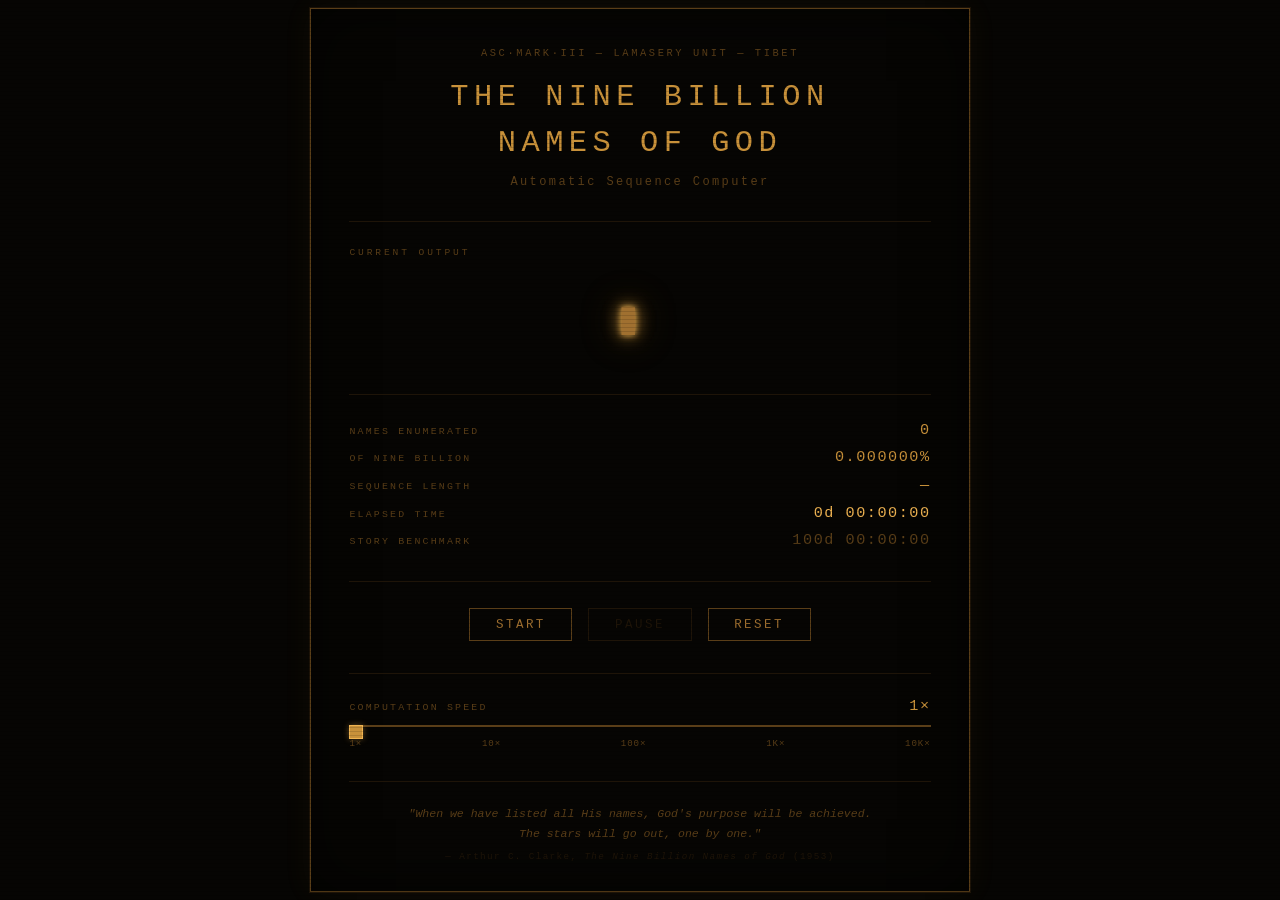
<file: index.html>
<!DOCTYPE html>
<html lang="en">
<head>
  <meta charset="UTF-8">
  <meta name="viewport" content="width=device-width, initial-scale=1.0">
  <title>The Nine Billion Names of God Machine</title>
  <link rel="stylesheet" href="style.css">
</head>
<body>

  <!-- CRT scanline overlay — purely cosmetic, sits above everything -->
  <div class="scanlines" aria-hidden="true"></div>

  <main class="machine">

    <header class="machine-header">
      <div class="machine-id">ASC·MARK·III — LAMASERY UNIT — TIBET</div>
      <h1>THE NINE BILLION<br>NAMES OF <span id="godTrigger">GOD</span></h1>
      <p class="subtitle">Automatic Sequence Computer</p>
    </header>

    <!-- The big glowing name in the middle -->
    <section class="display-panel" aria-live="polite" aria-label="Current name">
      <div class="display-label">CURRENT OUTPUT</div>
      <div class="name-output" id="nameOutput">
        <span class="cursor">▮</span>
      </div>
    </section>

    <!-- Running stats -->
    <section class="stats-panel">
      <div class="stat-row">
        <span class="stat-label">NAMES ENUMERATED</span>
        <span class="stat-value" id="counter">0</span>
      </div>
      <div class="stat-row">
        <span class="stat-label">OF NINE BILLION</span>
        <span class="stat-value" id="percent">0.000000%</span>
      </div>
      <div class="stat-row">
        <span class="stat-label">SEQUENCE LENGTH</span>
        <span class="stat-value" id="seqLength">—</span>
      </div>
      <div class="stat-row timer-row">
        <span class="stat-label">ELAPSED TIME</span>
        <span class="stat-value" id="timer">0d 00:00:00</span>
      </div>
      <div class="stat-row">
        <span class="stat-label">STORY BENCHMARK</span>
        <span class="stat-value stat-dim">100d 00:00:00</span>
      </div>
    </section>

    <!-- Control row -->
    <section class="controls">
      <button class="btn" id="btnStart">START</button>
      <button class="btn" id="btnPause" disabled>PAUSE</button>
      <button class="btn" id="btnReset">RESET</button>
    </section>

    <!-- Speed slider -->
    <section class="speed-panel">
      <div class="speed-header">
        <span class="stat-label">COMPUTATION SPEED</span>
        <span class="stat-value" id="speedDisplay">1×</span>
      </div>
      <input type="range" id="speedSlider" class="speed-slider"
             min="0" max="100" value="0" aria-label="Computation speed">
      <div class="speed-ticks" aria-hidden="true">
        <span>1×</span>
        <span>10×</span>
        <span>100×</span>
        <span>1K×</span>
        <span>10K×</span>
      </div>
    </section>

    <footer class="machine-footer">
      <p class="lore">
        "When we have listed all His names, God's purpose will be achieved.<br>
        The stars will go out, one by one."
      </p>
      <p class="attribution">— Arthur C. Clarke, <em>The Nine Billion Names of God</em> (1953)</p>
    </footer>

  </main>

  <script src="script.js"></script>
</body>
</html>
</file>
<file: style.css>
/* ── Reset & custom properties ─────────────────────────────── */

*, *::before, *::after {
  box-sizing: border-box;
  margin: 0;
  padding: 0;
}

:root {
  --bg:           #060503;
  --amber:        #c8913a;
  --amber-bright: #f0b452;
  --amber-mid:    #a07030;
  --amber-dim:    #5a3e18;
  --amber-faint:  #1e1408;
  --font:         Consolas, 'Courier New', 'Lucida Console', monospace;
}

/* ── Base ──────────────────────────────────────────────────── */

body {
  background-color: var(--bg);
  color: var(--amber);
  font-family: var(--font);
  min-height: 100vh;
  display: flex;
  align-items: center;
  justify-content: center;
  overflow: hidden;
}

/* ── CRT scanlines (fixed overlay, pointer-events off) ──────── */

.scanlines {
  position: fixed;
  inset: 0;
  background: repeating-linear-gradient(
    to bottom,
    transparent 0px,
    transparent 3px,
    rgba(0, 0, 0, 0.13) 3px,
    rgba(0, 0, 0, 0.13) 4px
  );
  pointer-events: none;
  z-index: 999;
}

/* ── Machine panel ─────────────────────────────────────────── */

.machine {
  width: min(660px, 94vw);
  border: 1px solid var(--amber-dim);
  padding: 2.4rem 2.4rem 1.8rem;
  display: flex;
  flex-direction: column;
  gap: 2rem;
  /* Subtle outer glow to suggest a glowing screen */
  box-shadow:
    0 0 0 1px var(--amber-faint),
    0 0 30px rgba(200, 145, 58, 0.06),
    inset 0 0 60px rgba(0, 0, 0, 0.6);
}

/* ── Header ────────────────────────────────────────────────── */

.machine-header {
  text-align: center;
}

.machine-id {
  font-size: 0.65rem;
  letter-spacing: 0.25em;
  color: var(--amber-dim);
  margin-bottom: 1rem;
}

h1 {
  font-size: clamp(1.4rem, 4vw, 1.9rem);
  font-weight: normal;
  letter-spacing: 0.18em;
  line-height: 1.5;
  color: var(--amber);
  text-transform: uppercase;
}

.subtitle {
  margin-top: 0.5rem;
  font-size: 0.75rem;
  letter-spacing: 0.2em;
  color: var(--amber-dim);
}

/* Divider lines around sections */
.display-panel,
.stats-panel {
  border-top: 1px solid var(--amber-faint);
  padding-top: 1.6rem;
}

/* ── Name display ──────────────────────────────────────────── */

.display-label {
  font-size: 0.6rem;
  letter-spacing: 0.3em;
  color: var(--amber-dim);
  margin-bottom: 1rem;
}

.name-output {
  min-height: 5.5rem;
  display: flex;
  align-items: center;
  justify-content: center;
  font-size: clamp(2.2rem, 9vw, 4.2rem);
  letter-spacing: 0.35em;
  color: var(--amber-bright);
  /* Multi-layer glow: tight core, wide halo */
  text-shadow:
    0 0 6px  var(--amber-bright),
    0 0 18px var(--amber),
    0 0 40px rgba(200, 145, 58, 0.35),
    0 0 80px rgba(200, 145, 58, 0.12);
  /* Prevent layout jump when name changes length */
  word-break: break-all;
  text-align: center;
}

/* Blinking block cursor shown in idle/reset state */
@keyframes blink {
  0%, 100% { opacity: 1; }
  50%       { opacity: 0; }
}

.cursor {
  animation: blink 1s step-end infinite;
  color: var(--amber-mid);
  font-size: 0.7em;
}

/* Shown on completion */
.done {
  font-size: 0.45em;
  letter-spacing: 0.2em;
  color: var(--amber-dim);
  animation: fadeIn 2s ease forwards;
}

@keyframes fadeIn {
  from { opacity: 0; }
  to   { opacity: 1; }
}

/* ── Stats ─────────────────────────────────────────────────── */

.stats-panel {
  display: flex;
  flex-direction: column;
  gap: 0.6rem;
}

.stat-row {
  display: flex;
  justify-content: space-between;
  align-items: baseline;
  gap: 1rem;
}

.stat-label {
  font-size: 0.62rem;
  letter-spacing: 0.22em;
  color: var(--amber-dim);
  flex-shrink: 0;
}

.stat-value {
  font-size: 0.95rem;
  letter-spacing: 0.1em;
  color: var(--amber);
  text-align: right;
  /* Monospace digits so the counter doesn't jitter */
  font-variant-numeric: tabular-nums;
}

/* ── Controls ──────────────────────────────────────────────── */

.controls {
  display: flex;
  gap: 1rem;
  justify-content: center;
  border-top: 1px solid var(--amber-faint);
  padding-top: 1.6rem;
}

.btn {
  background: transparent;
  border: 1px solid var(--amber-dim);
  color: var(--amber-mid);
  font-family: var(--font);
  font-size: 0.78rem;
  letter-spacing: 0.2em;
  padding: 0.55rem 1.6rem;
  cursor: pointer;
  transition: background 0.12s, color 0.12s, border-color 0.12s;
  min-width: 5rem;
}

.btn:hover:not(:disabled) {
  background: var(--amber-mid);
  border-color: var(--amber-mid);
  color: var(--bg);
}

.btn:active:not(:disabled) {
  transform: translateY(1px);
}

.btn:disabled {
  color: var(--amber-faint);
  border-color: var(--amber-faint);
  cursor: not-allowed;
}

/* ── Footer ────────────────────────────────────────────────── */

.machine-footer {
  text-align: center;
  border-top: 1px solid var(--amber-faint);
  padding-top: 1.4rem;
  display: flex;
  flex-direction: column;
  gap: 0.5rem;
}

.lore {
  font-size: 0.72rem;
  line-height: 1.7;
  color: var(--amber-dim);
  font-style: italic;
}

.attribution {
  font-size: 0.58rem;
  letter-spacing: 0.15em;
  color: var(--amber-faint);
}

/* ── Speed slider ────────────────────────────────────────────── */

.speed-panel {
  border-top: 1px solid var(--amber-faint);
  padding-top: 1.4rem;
  display: flex;
  flex-direction: column;
  gap: 0.65rem;
}

.speed-header {
  display: flex;
  justify-content: space-between;
  align-items: baseline;
}

/* Cross-browser range reset then re-skin in amber */
.speed-slider {
  -webkit-appearance: none;
  appearance: none;
  width: 100%;
  height: 2px;
  background: var(--amber-dim);
  outline: none;
  cursor: pointer;
}

.speed-slider::-webkit-slider-thumb {
  -webkit-appearance: none;
  appearance: none;
  width: 14px;
  height: 14px;
  background: var(--amber);
  border: 1px solid var(--amber-bright);
  cursor: pointer;
  /* Square thumb fits the retro-terminal look better than a circle */
  border-radius: 0;
  box-shadow: 0 0 6px rgba(240, 180, 82, 0.4);
}

.speed-slider::-moz-range-thumb {
  width: 14px;
  height: 14px;
  background: var(--amber);
  border: 1px solid var(--amber-bright);
  cursor: pointer;
  border-radius: 0;
  box-shadow: 0 0 6px rgba(240, 180, 82, 0.4);
}

.speed-slider::-webkit-slider-runnable-track {
  height: 2px;
  background: var(--amber-dim);
}

.speed-slider::-moz-range-track {
  height: 2px;
  background: var(--amber-dim);
}

.speed-ticks {
  display: flex;
  justify-content: space-between;
  font-size: 0.57rem;
  letter-spacing: 0.1em;
  color: var(--amber-dim);
}

/* ── Timer row highlight ────────────────────────────────────── */

.timer-row .stat-value {
  color: var(--amber-bright);
}

/* Dimmed value (static benchmark) */
.stat-dim {
  color: var(--amber-dim) !important;
}

/* ── Star cutscene canvas ────────────────────────────────────── */
/* Sits above everything; JS fades it in after machine fades out  */

#cutscene {
  position: fixed;
  inset: 0;
  width: 100vw;
  height: 100vh;
  background: #000;
  z-index: 9000;
  opacity: 0;
  /* transition applied by JS so it only triggers on insertion */
}
</file>
